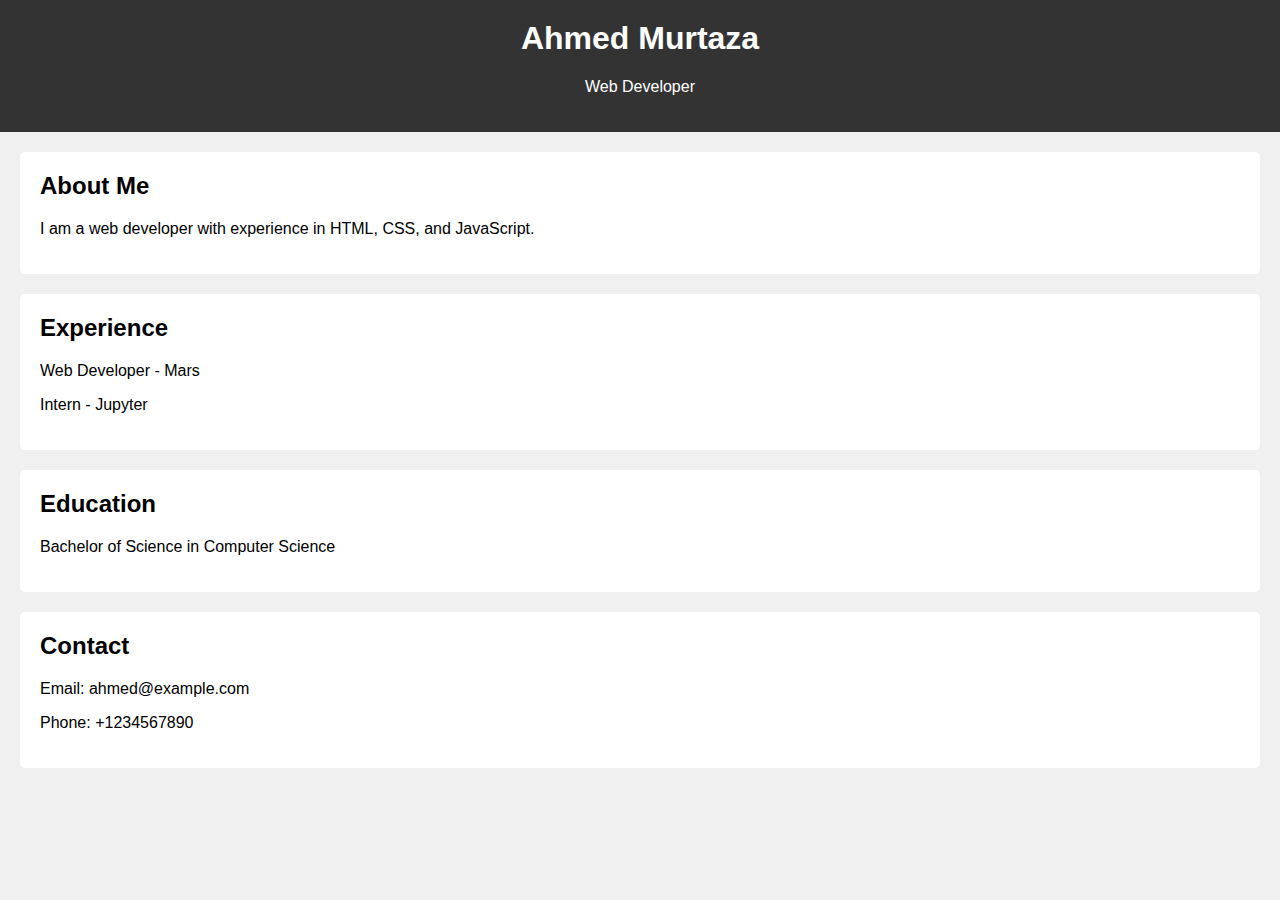
<file: index.html>
<!DOCTYPE html>
<html lang="en">
<head>
    <meta charset="UTF-8">
    <meta name="viewport" content="width=device-width, initial-scale=1.0">
    <title>My Resume</title>
    <link rel="stylesheet" href="styles.css">
</head>
<body>
    <header>
        <h1>Ahmed Murtaza</h1>
        <p>Web Developer</p>
    </header>
    <section id="about">
        <h2>About Me</h2>
        <p>I am a web developer with experience in HTML, CSS, and JavaScript.</p>
    </section>
    <section id="experience">
        <h2>Experience</h2>
        <p>Web Developer - Mars</p>
        <p>Intern - Jupyter</p>
    </section>
    <section id="education">
        <h2>Education</h2>
        <p>Bachelor of Science in Computer Science</p>
    </section>
    <section id="contact">
        <h2>Contact</h2>
        <p>Email: ahmed@example.com</p>
        <p>Phone: +1234567890</p>
    </section>
</body>
</html>
</file>
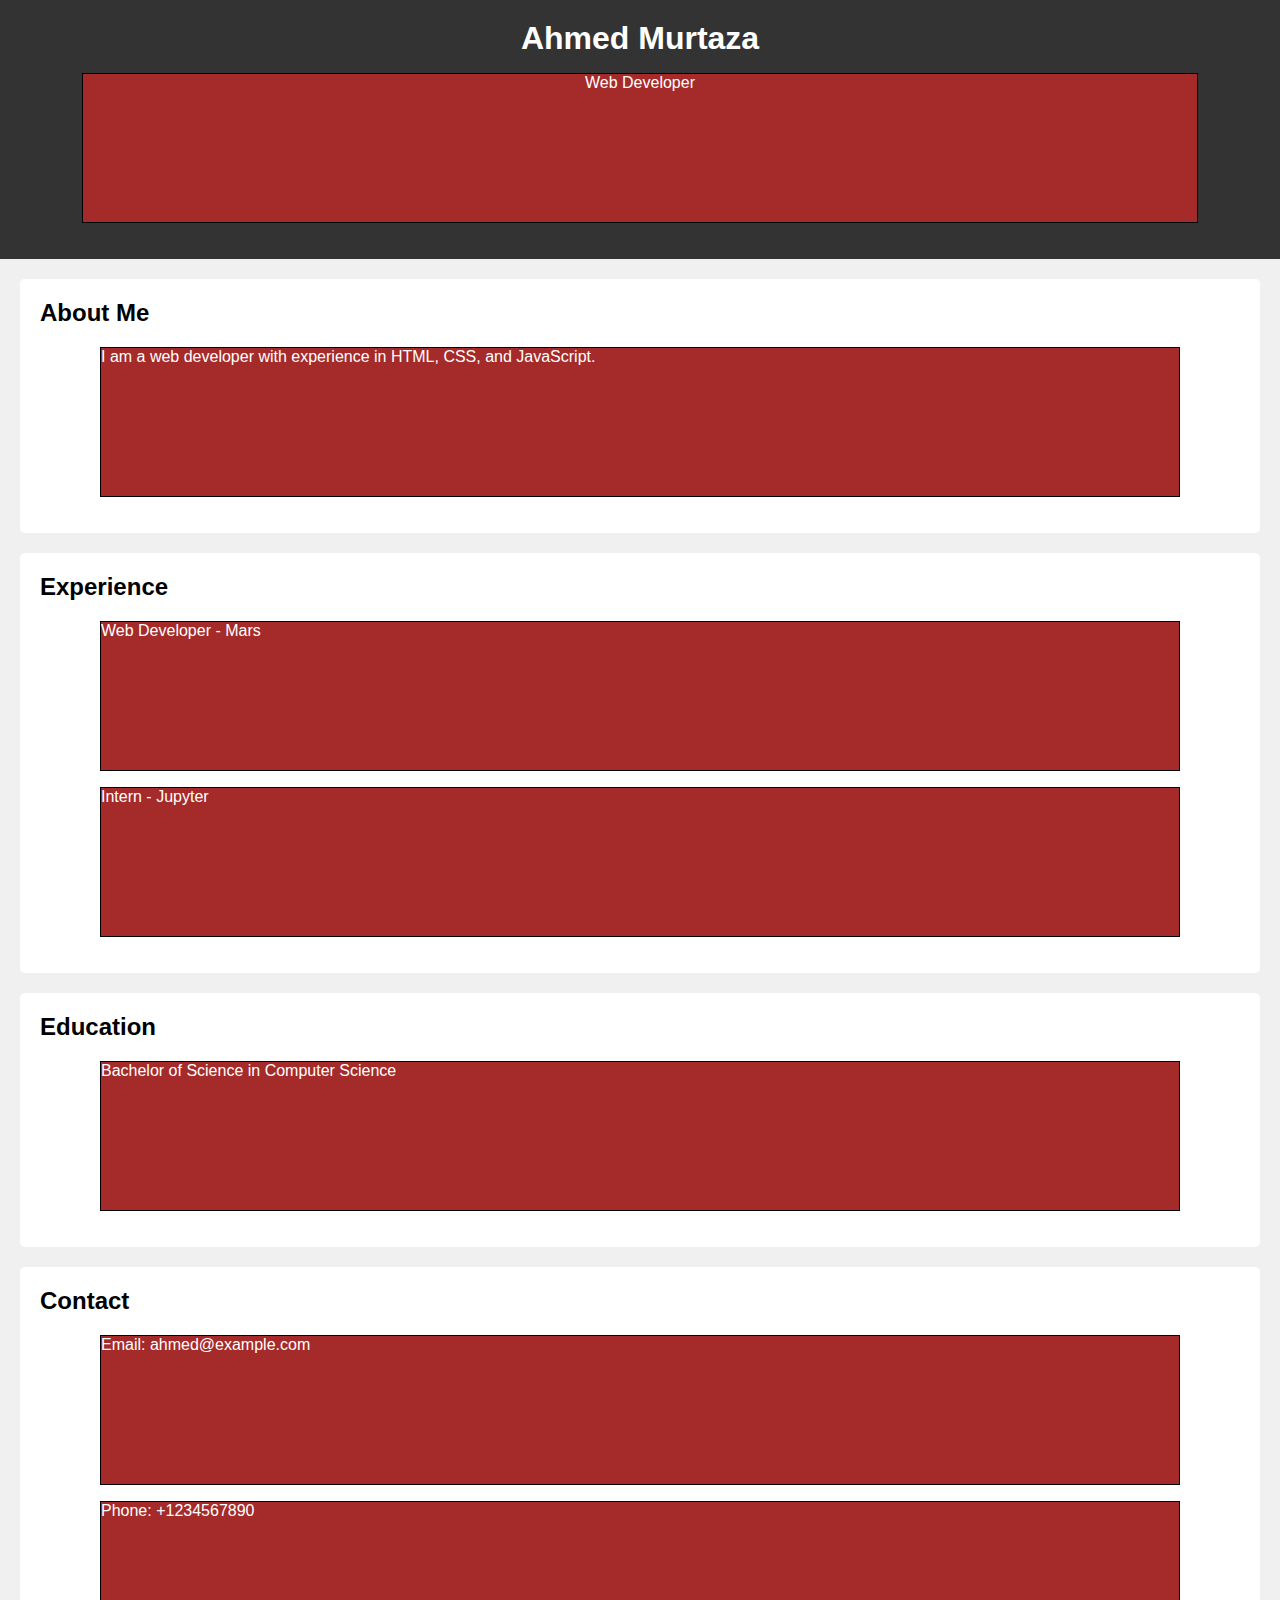
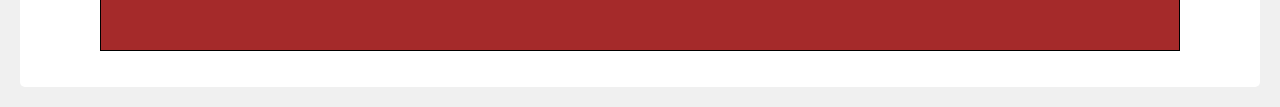
<file: updated-grid-resume.html>
<!DOCTYPE html>
<html lang="en">
<head>
    <meta charset="UTF-8">
    <meta name="viewport" content="width=device-width, initial-scale=1.0">
    <title>My Resume</title>
    <link rel="stylesheet" href="updated-grid-resume.css">
</head>
<body>
    <header class="bg-dark text-light text-center p-4">
        <h1>Ahmed Murtaza</h1>
        <p>Web Developer</p>
    </header>
    <div class="container">
        <div class="row">
            <div class="col-md-6">
                <section id="about">
                    <h2>About Me</h2>
                    <p>I am a web developer with experience in HTML, CSS, and JavaScript.</p>
                </section>
            </div>
            <div class="col-md-6">
                <section id="experience">
                    <h2>Experience</h2>
                    <p>Web Developer - Mars</p>
                    <p>Intern - Jupyter</p>
                </section>
            </div>
            <div class="col-md-6">
                <section id="education">
                    <h2>Education</h2>
                    <p>Bachelor of Science in Computer Science</p>
                </section>
            </div>
            <div class="col-md-6">
                <section id="contact">
                    <h2>Contact</h2>
                    <p>Email: ahmed@example.com</p>
                    <p>Phone: +1234567890</p>
                </section>
            </div>
        </div>
    </div>
</body>

</html>
</file>
<file: styles.css>
body {
  font-family: Arial, sans-serif;
  margin: 0;
  padding: 0;
  background-color: #f0f0f0;
}

header {
  background-color: #333;
  color: #fff;
  padding: 20px;
  text-align: center;
}

section {
  background-color: #fff;
  /* Default background color */
  margin: 20px;
  padding: 20px;
  border-radius: 5px;
}

h1,
h2 {
  margin-top: 0;
}

/* Media query for screens smaller than 768px (tablet screens) */
@media (max-width: 768px) {
  section {
    background-color: #ffcccc;
    /* Change background color to light red on tablets */
  }
}

/* Media query for screens smaller than 576px (mobile screens) */
@media (max-width: 576px) {
  section {
    background-color: #ccffcc;
    /* Change background color to light green on mobiles */
  }
}
</file>
<file: updated-grid-resume.css>
/********** Base styles **********/
* {
  box-sizing: border-box;
}

h1 {
  margin-bottom: 15px;
}

p {
  border: 1px solid black;
  background-color: #A52A2A;
  width: 90%;
  height: 150px;
  margin-right: auto;
  margin-left: auto;
  font-family: Helvetica;
  color: white;
}

/* Simple Responsive Framework. */
.row {
  width: 100%;
}

/********** Large devices only **********/
@media (min-width: 1200px) {

  .col-lg-1,
  .col-lg-2,
  .col-lg-3,
  .col-lg-4,
  .col-lg-5,
  .col-lg-6,
  .col-lg-7,
  .col-lg-8,
  .col-lg-9,
  .col-lg-10,
  .col-lg-11,
  .col-lg-12 {
    float: left;
    border: 1px solid green;
  }

  .col-lg-1 {
    width: 8.33%;
  }

  .col-lg-2 {
    width: 16.66%;
  }

  .col-lg-3 {
    width: 25%;
  }

  .col-lg-4 {
    width: 33.33%;
  }

  .col-lg-5 {
    width: 41.66%;
  }

  .col-lg-6 {
    width: 50%;
  }

  .col-lg-7 {
    width: 58.33%;
  }

  .col-lg-8 {
    width: 66.66%;
  }

  .col-lg-9 {
    width: 74.99%;
  }

  .col-lg-10 {
    width: 83.33%;
  }

  .col-lg-11 {
    width: 91.66%;
  }

  .col-lg-12 {
    width: 100%;
  }
}

/********** Medium devices only **********/
@media (min-width: 992px) and (max-width: 1199px) {

  .col-md-1,
  .col-md-2,
  .col-md-3,
  .col-md-4,
  .col-md-5,
  .col-md-6,
  .col-md-7,
  .col-md-8,
  .col-md-9,
  .col-md-10,
  .col-md-11,
  .col-md-12 {
    float: left;
    border: 1px solid green;
  }

  .col-md-1 {
    width: 8.33%;
  }

  .col-md-2 {
    width: 16.66%;
  }

  .col-md-3 {
    width: 25%;
  }

  .col-md-4 {
    width: 33.33%;
  }

  .col-md-5 {
    width: 41.66%;
  }

  .col-md-6 {
    width: 50%;
  }

  .col-md-7 {
    width: 58.33%;
  }

  .col-md-8 {
    width: 66.66%;
  }

  .col-md-9 {
    width: 74.99%;
  }

  .col-md-10 {
    width: 83.33%;
  }

  .col-md-11 {
    width: 91.66%;
  }

  .col-md-12 {
    width: 100%;
  }
}
body {
  font-family: Arial, sans-serif;
  margin: 0;
  padding: 0;
  background-color: #f0f0f0;
}

header {
  background-color: #333;
  color: #fff;
  padding: 20px;
  text-align: center;
}

section {
  background-color: #fff;
  /* Default background color */
  margin: 20px;
  padding: 20px;
  border-radius: 5px;
}

h1,
h2 {
  margin-top: 0;
}
</file>
